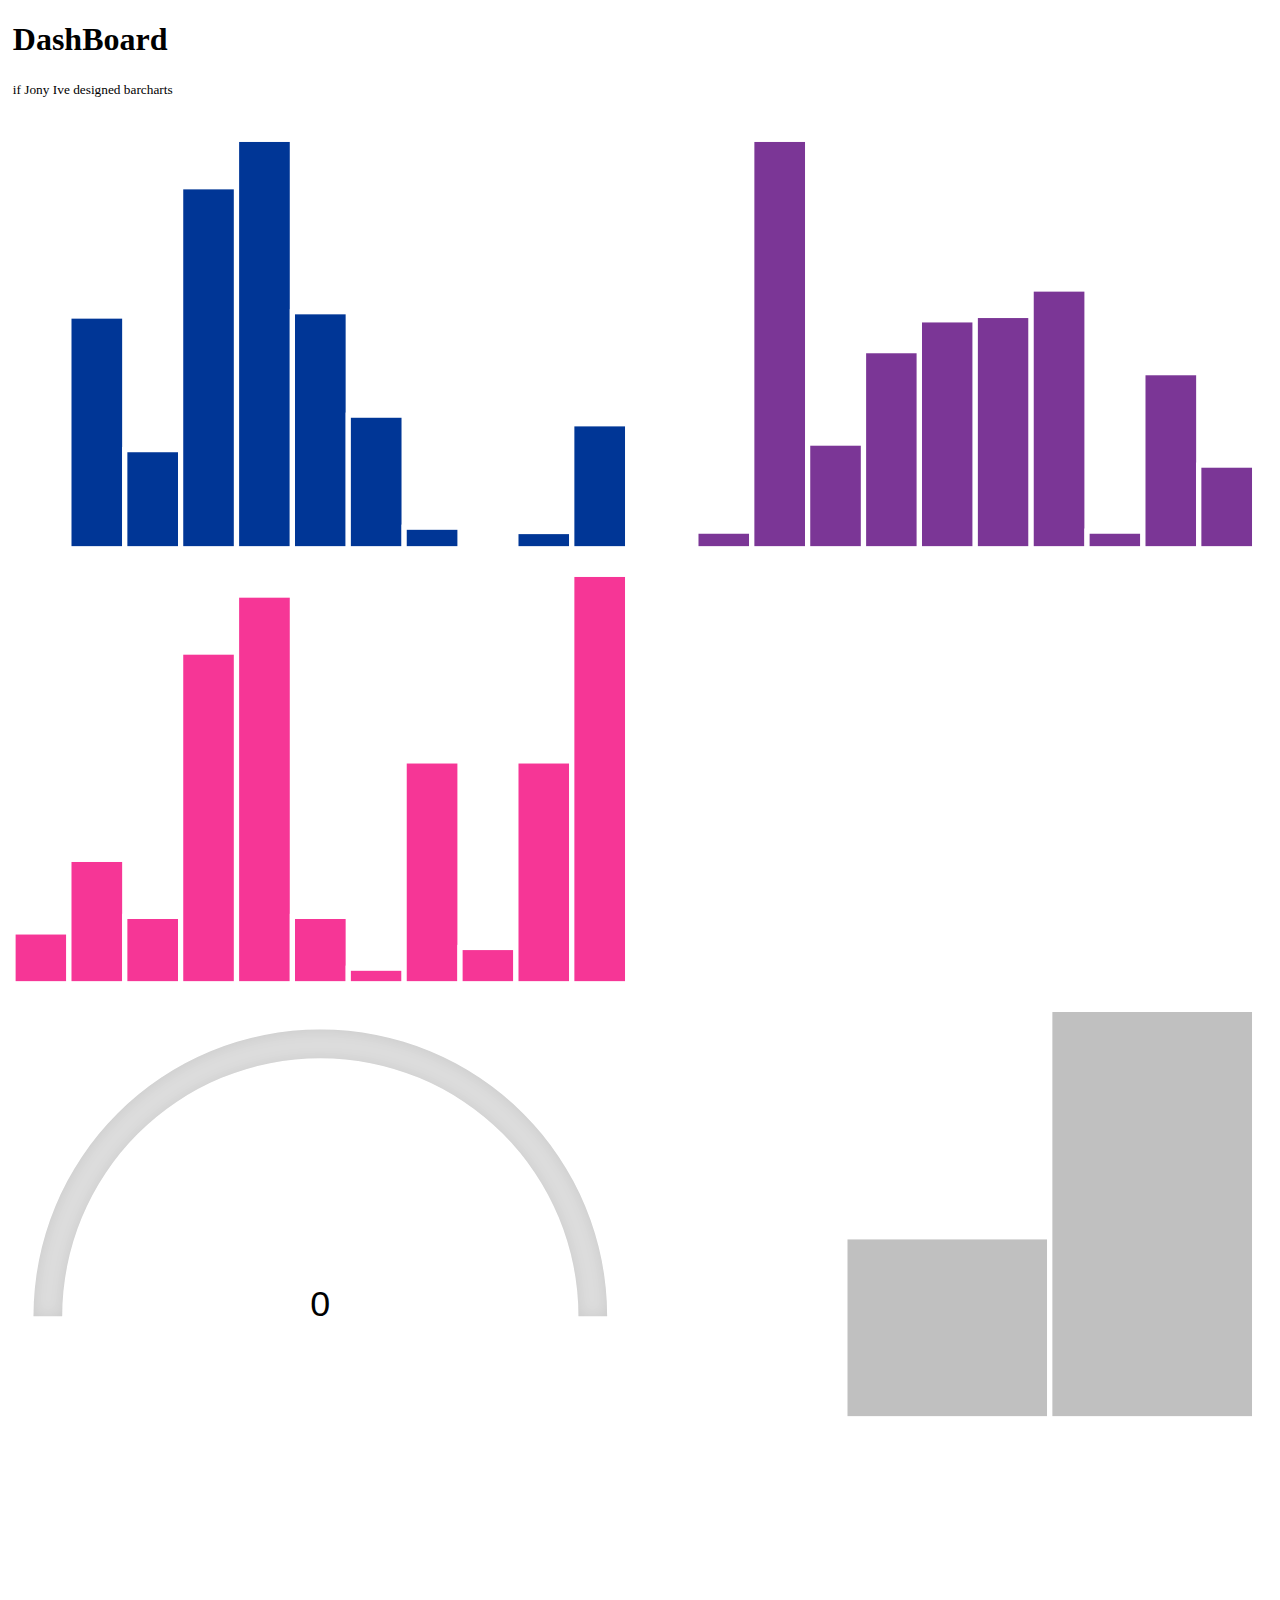
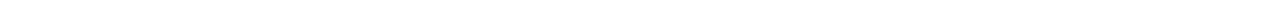
<file: index.html>
<!doctype html>
<html>
<head>
	<meta charset="utf-8">
	<meta name="viewport" content="width=device-width, initial-scale=1">
	<meta name="description" content="Labbing with D3 and moduling">
	<meta name="author" content="Niklas Ek">

	<title>Modular D3 Charts</title>
	<link rel="stylesheet" href="style.css">

</head>
<body>
	<div id="monastery">
		<h1>DashBoard</h1>
		<p><small>if Jony Ive designed barcharts</small></p>
		<div id="widgets"></div>
	</div>

	<!--<script src="http://d3js.org/d3.v3.min.js"></script>-->
	<script src="d3.v2.min.js"></script>
	<script src="wisdom/Base.js"></script>
	<script src="wisdom/BarChart.js"></script>
	<script src="wisdom/ArcClock.js"></script>
	<script src="wisdom/ArcGauge.js"></script>
	<script src="app.js"></script>
</body>
</html>
</file>
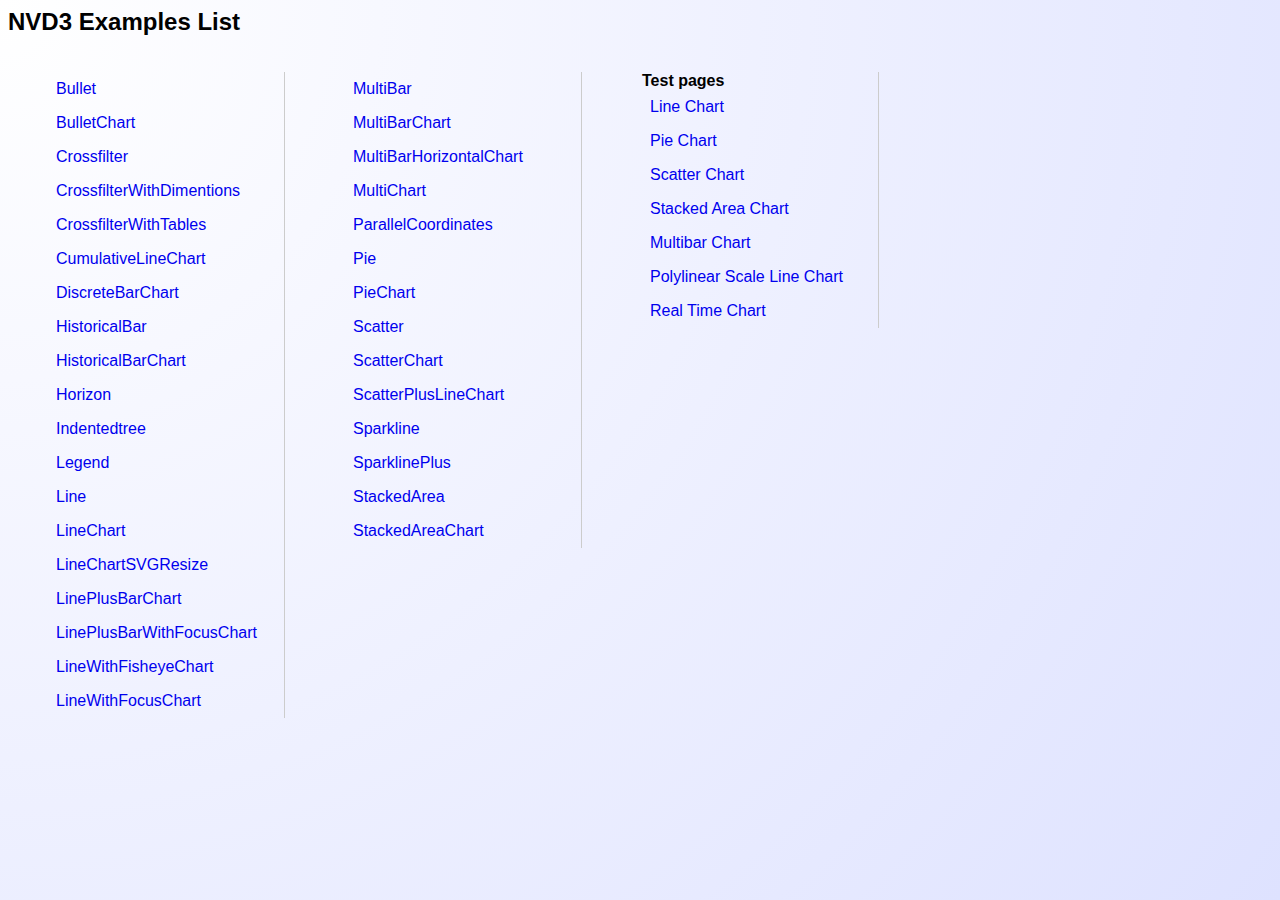
<file: novus-nvd3/examples/index.html>
<!DOCTYPE html PUBLIC "-//W3C//DTD HTML 3.2 Final//EN"><html>
<title>NVD3 Examples List</title>
<body>
<style>
body {
	font-family: Helvetica;
	/* IE10 Consumer Preview */ 
	background-image: -ms-radial-gradient(left top, circle farthest-corner, #FFFFFF 0%, #DEE2FF 100%);

	/* Mozilla Firefox */ 
	background-image: -moz-radial-gradient(left top, circle farthest-corner, #FFFFFF 0%, #DEE2FF 100%);

	/* Opera */ 
	background-image: -o-radial-gradient(left top, circle farthest-corner, #FFFFFF 0%, #DEE2FF 100%);

	/* Webkit (Safari/Chrome 10) */ 
	background-image: -webkit-gradient(radial, left top, 0, left top, 1012, color-stop(0, #FFFFFF), color-stop(1, #DEE2FF));

	/* Webkit (Chrome 11+) */ 
	background-image: -webkit-radial-gradient(left top, circle farthest-corner, #FFFFFF 0%, #DEE2FF 100%);

	/* W3C Markup, IE10 Release Preview */ 
	background-image: radial-gradient(circle farthest-corner at left top, #FFFFFF 0%, #DEE2FF 100%);
}

ul {
	list-style: none;
	float: left;
	margin-right: 20px;
	border-right: solid 1px #ccc;
}

li {
	padding: 8px;
	min-width: 220px;
}

a {
	text-decoration: none;
	display:block;
}

li:hover {
	background-color: #ccc;
}
</style>
<h2>NVD3 Examples List</h2>
<ul>
<li><a href="bullet.html">Bullet</a>
<li><a href="bulletChart.html">BulletChart</a>
<li><a href="crossfilter.html">Crossfilter</a>
<li><a href="crossfilterWithDimentions.html">CrossfilterWithDimentions</a>
<li><a href="crossfilterWithTables.html">CrossfilterWithTables</a>
<li><a href="cumulativeLineChart.html">CumulativeLineChart</a>
<li><a href="discreteBarChart.html">DiscreteBarChart</a>
<li><a href="historicalBar.html">HistoricalBar</a>
<li><a href="historicalBarChart.html">HistoricalBarChart</a>
<li><a href="horizon.html">Horizon</a>
<li><a href="indentedtree.html">Indentedtree</a>
<li><a href="legend.html">Legend</a>
<li><a href="line.html">Line</a>
<li><a href="lineChart.html">LineChart</a>
<li><a href="lineChartSVGResize.html">LineChartSVGResize</a>
<li><a href="linePlusBarChart.html">LinePlusBarChart</a>
<li><a href="linePlusBarWithFocusChart.html">LinePlusBarWithFocusChart</a>
<li><a href="lineWithFisheyeChart.html">LineWithFisheyeChart</a>
<li><a href="lineWithFocusChart.html">LineWithFocusChart</a>
</ul>
<ul>
<li><a href="multiBar.html">MultiBar</a>
<li><a href="multiBarChart.html">MultiBarChart</a>
<li><a href="multiBarHorizontalChart.html">MultiBarHorizontalChart</a>
<li><a href="multiChart.html">MultiChart</a>
<li><a href="parallelCoordinates.html">ParallelCoordinates</a>
<li><a href="pie.html">Pie</a>
<li><a href="pieChart.html">PieChart</a>
<li><a href="scatter.html">Scatter</a>
<li><a href="scatterChart.html">ScatterChart</a>
<li><a href="scatterPlusLineChart.html">ScatterPlusLineChart</a>
<li><a href="sparkline.html">Sparkline</a>
<li><a href="sparklinePlus.html">SparklinePlus</a>
<li><a href="stackedArea.html">StackedArea</a>
<li><a href="stackedAreaChart.html">StackedAreaChart</a>
</ul>

<ul>
	<strong>Test pages</strong>
	<li><a href="../test/lineChartTest.html">Line Chart</a></li>
	<li><a href="../test/pieChartTest.html">Pie Chart</a></li>
	<li><a href="../test/ScatterChartTest.html">Scatter Chart</a></li>
	<li><a href="../test/stackedAreaChartTest.html">Stacked Area Chart</a></li>
	<li><a href="../test/multiBarChartTest.html">Multibar Chart</a></li>
	<li><a href="../test/polylinearTest.html">Polylinear Scale Line Chart</a></li>
	<li><a href="../test/realTimeChartTest.html">Real Time Chart</a></li>
</ul>
</body>
</html>
</file>
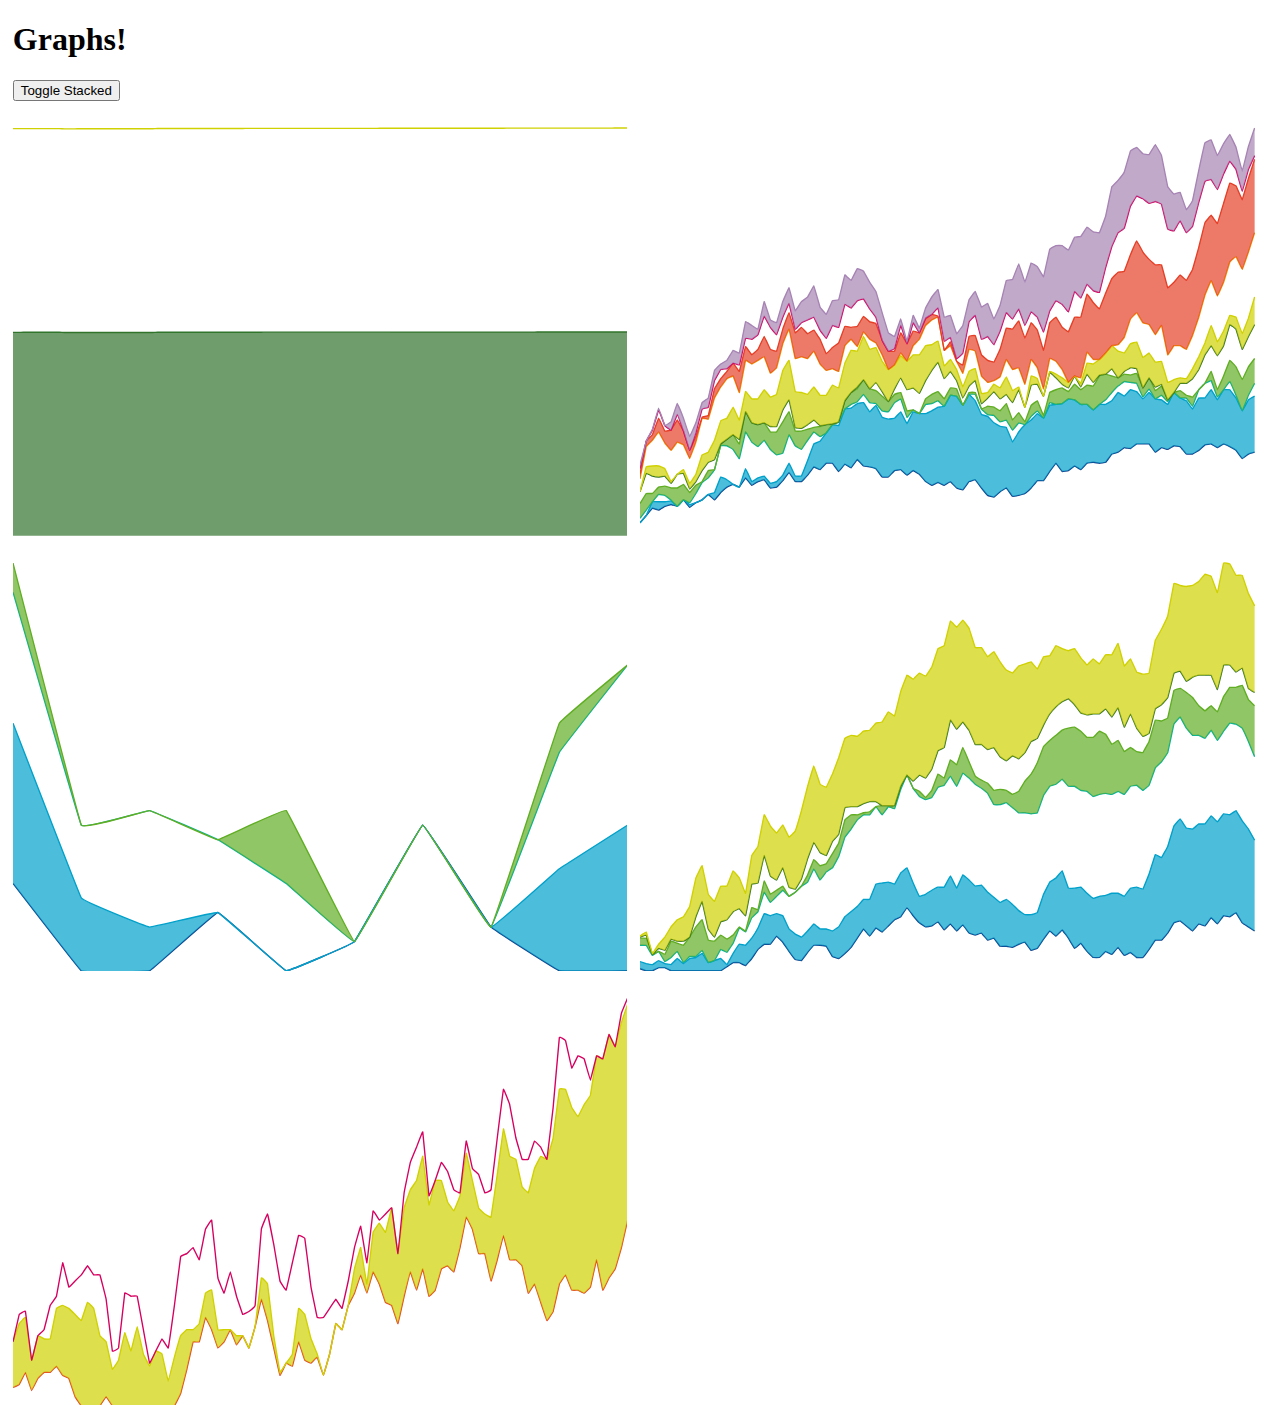
<file: graph.html>
<!doctype html>
<html>
<head>
  <meta charset="utf-8">
  <meta name="viewport" content="width=device-width, initial-scale=1">
  <meta name="description" content="Labbing with D3 and moduling">
  <meta name="author" content="Niklas Ek">

  <title>D3 Graphing</title>
  <link rel="stylesheet" href="style.css">

</head>
<body>
  <div id="monastery">
    <h1>Graphs!</h1>
    <button id="toggleStacked">Toggle Stacked</button>
    <div id="graphs5"></div>
    <div id="graphs"></div>
    <div id="graphs2"></div>
    <div id="graphs3"></div>
    <div id="graphs4"></div>
  </div>

  <!--<script src="http://d3js.org/d3.v3.min.js"></script>-->
  <script src="d3.v3.min.js"></script>
  <script src="wisdom/Graphest.js"></script>
  <script>

  /*

    Graphest

  */


var kairosResponse = {"queries":[
  {
    "sample_size":120,
    "results":[
      {
        "name": "cpu.0.cpu.system",
        "tags": {
          "host":["ash2-riemann-a1.ash2.spotify.net"],
          "role":["riemann"]
        },
        "values":[
          [1386709975964,1390662*0.999],[1386710005964,1390691*0.999],[1386710035964,1390705*0.999],[1386710065964,1390726*0.999],[1386710095964,1390742*0.999],[1386710125965,1390755*0.999],[1386710155963,1390771*0.999],[1386710185964,1390787*0.999],[1386710215964,1390809*0.999],[1386710245964,1390839*0.999],[1386710275964,1390865*0.998],[1386710305964,1390884*0.998],[1386710335965,1390894*0.998],[1386710365964,1390914*0.998],[1386710395964,1390929*0.998],[1386710425965,1390941*0.998],[1386710455963,1390955*0.998],[1386710485965,1390970*0.998],[1386710515964,1390986*0.998],[1386710545963,1390994*0.998],[1386710575964,1391004*0.998],[1386710605964,1391030*0.998],[1386710635964,1391044*0.998],[1386710665965,1391060*0.998],[1386710695964,1391075*0.998],[1386710725964,1391100*0.998],[1386710755964,1391112*0.998],[1386710785964,1391126*0.998],[1386710815964,1391140*0.999],[1386710845964,1391169*0.999],[1386710875964,1391180*0.999],[1386710905964,1391198*0.999],[1386710935964,1391220*0.999],[1386710965964,1391245*0.999],[1386710995964,1391261*0.999],[1386711025964,1391272*0.999],[1386711055964,1391286*0.999],[1386711085964,1391300*0.999],[1386711115964,1391316*0.999],[1386711145965,1391339*0.999],[1386711175964,1391350*0.999],[1386711205965,1391375*0.999],[1386711235964,1391387*0.999],[1386711265964,1391402*0.999],[1386711295964,1391423*0.999],[1386711325964,1391458*0.999],[1386711355964,1391466*0.999],[1386711385964,1391476*0.999],[1386711415964,1391492*0.999],[1386711445964,1391506*0.999],[1386711475965,1391516*0.999],[1386711505964,1391534*0.999],[1386711535964,1391555*0.999],[1386711565964,1391581*0.999],[1386711595964,1391590*0.999],[1386711625964,1391613*0.999],[1386711655964,1391626*0.999],[1386711685963,1391636*0.999],[1386711715964,1391662*0.999],[1386711745964,1391671*0.999],[1386711775964,1391678*0.999],[1386711805964,1391699*0.999],[1386711835963,1391721*0.999],[1386711865964,1391732*0.999],[1386711895964,1391740*0.999],[1386711925965,1391772*0.999],[1386711955964,1391797*0.999],[1386711985963,1391819*0.999],[1386712015965,1391848*0.999],[1386712045964,1391872*0.999],[1386712075964,1391896*0.999],[1386712105964,1391920*0.999],[1386712135964,1391934*0.999],[1386712165964,1391950*0.999],[1386712195965,1391969*0.999],[1386712225964,1391984*0.999],[1386712255964,1392009*0.999],[1386712285964,1392020*0.999],[1386712315964,1392038*0.999],[1386712345964,1392049*0.999],[1386712375964,1392077*0.999],[1386712405964,1392103*0.999],[1386712435964,1392116*0.999],[1386712465967,1392125*0.999],[1386712495964,1392140*0.999],[1386712525964,1392159*0.999],[1386712555964,1392177*0.999],[1386712585963,1392189*0.999],[1386712615964,1392201*0.999],[1386712645964,1392223*0.999],[1386712675965,1392232*0.999],[1386712705964,1392250*0.999],[1386712735963,1392261*0.999],[1386712765964,1392269*0.999],[1386712795964,1392284*0.999],[1386712825964,1392306*0.999],[1386712855964,1392319*0.999],[1386712885964,1392345*0.999],[1386712915962,1392362*0.999],[1386712945964,1392373*0.999],[1386712975964,1392388*0.999],[1386713005965,1392411*0.999],[1386713035964,1392433*0.999],[1386713065964,1392441*0.999],[1386713095965,1392458*0.999],[1386713125965,1392482*0.999],[1386713155964,1392495*0.999],[1386713185964,1392503*0.999],[1386713215964,1392511*0.999],[1386713245964,1392527*0.999],[1386713275964,1392546*0.999],[1386713305964,1392589*0.999],[1386713335963,1392619*0.999],[1386713365963,1392716*0.999],[1386713395962,1392732*0.999],[1386713425964,1392751*0.999],[1386713455964,1392761*0.999],[1386713485964,1392778*0.999],[1386713515967,1392788*0.999],[1386713545964,1392798*0.999]
        ]
      },
      {
        "name": "cpu.0.cpu.system-small",
        "renderer": "line",
        "tags": {
          "host":["ash2-riemann-a1.ash2.spotify.net"],
          "role":["riemann"]
        },
        "values":[
          [1386709975964,1390662],[1386710005964,1390691],[1386710035964,1390705],[1386710065964,1390726],[1386710095964,1390742],[1386710125965,1390755],[1386710155963,1390771],[1386710185964,1390787],[1386710215964,1390809],[1386710245964,1390839],[1386710275964,1390865],[1386710305964,1390884],[1386710335965,1390894],[1386710365964,1390914],[1386710395964,1390929],[1386710425965,1390941],[1386710455963,1390955],[1386710485965,1390970],[1386710515964,1390986],[1386710545963,1390994],[1386710575964,1391004],[1386710605964,1391030],[1386710635964,1391044],[1386710665965,1391060],[1386710695964,1391075],[1386710725964,1391100],[1386710755964,1391112],[1386710785964,1391126],[1386710815964,1391140],[1386710845964,1391169],[1386710875964,1391180],[1386710905964,1391198],[1386710935964,1391220],[1386710965964,1391245],[1386710995964,1391261],[1386711025964,1391272],[1386711055964,1391286],[1386711085964,1391300],[1386711115964,1391316],[1386711145965,1391339],[1386711175964,1391350],[1386711205965,1391375],[1386711235964,1391387],[1386711265964,1391402],[1386711295964,1391423],[1386711325964,1391458],[1386711355964,1391466],[1386711385964,1391476],[1386711415964,1391492],[1386711445964,1391506],[1386711475965,1391516],[1386711505964,1391534],[1386711535964,1391555],[1386711565964,1391581],[1386711595964,1391590],[1386711625964,1391613],[1386711655964,1391626],[1386711685963,1391636],[1386711715964,1391662],[1386711745964,1391671],[1386711775964,1391678],[1386711805964,1391699],[1386711835963,1391721],[1386711865964,1391732],[1386711895964,1391740],[1386711925965,1391772],[1386711955964,1391797],[1386711985963,1391819],[1386712015965,1391848],[1386712045964,1391872],[1386712075964,1391896],[1386712105964,1391920],[1386712135964,1391934],[1386712165964,1391950],[1386712195965,1391969],[1386712225964,1391984],[1386712255964,1392009],[1386712285964,1392020],[1386712315964,1392038],[1386712345964,1392049],[1386712375964,1392077],[1386712405964,1392103],[1386712435964,1392116],[1386712465967,1392125],[1386712495964,1392140],[1386712525964,1392159],[1386712555964,1392177],[1386712585963,1392189],[1386712615964,1392201],[1386712645964,1392223],[1386712675965,1392232],[1386712705964,1392250],[1386712735963,1392261],[1386712765964,1392269],[1386712795964,1392284],[1386712825964,1392306],[1386712855964,1392319],[1386712885964,1392345],[1386712915962,1392362],[1386712945964,1392373],[1386712975964,1392388],[1386713005965,1392411],[1386713035964,1392433],[1386713065964,1392441],[1386713095965,1392458],[1386713125965,1392482],[1386713155964,1392495],[1386713185964,1392503],[1386713215964,1392511],[1386713245964,1392527],[1386713275964,1392546],[1386713305964,1392589],[1386713335963,1392619],[1386713365963,1392716],[1386713395962,1392732],[1386713425964,1392751],[1386713455964,1392761],[1386713485964,1392778],[1386713515967,1392788],[1386713545964,1392798]
        ]
      }
    ]
  }
]}

var kairosFormatedData = kairosResponse.queries[0].results.map(function(series, i){
  var dataPoints = series.values.map(function(point){
    var pointObj = {x: point[0], y: point[1]};
    return pointObj;
  });
  delete series.values;
  series.dataPoints = dataPoints;
  return series;
});




  var genData = function(series, points){
    if(!series) var series = 1;
    if(!points) var points = 10;

    var dataset = [];
    var newX = 0;
    var newY, i, j;

    for(i=0; i<points; i++){
      newX += 1;
      for(j=0; j<series; j++){
        oldY = Math.round(Math.random()*10);
        if(!dataset[j]) dataset.push({dataPoints: []});
        if(dataset[j].dataPoints[i-1]) oldY = dataset[j].dataPoints[i-1].y;

        newY = oldY + Math.round(Math.random()*20)-10;
        newY = newY > 100 ? 100 : newY;
        newY = newY < 0 ? 0 : newY;

        if(!dataset[j].name) dataset[j].name = "series"+j;
        if(j%2 === 0 && !dataset[j].renderer) dataset[j].renderer = "line";
        dataset[j].dataPoints.push( {x: newX, y:  newY} );
      }
    }
    return dataset;
  }

  var graphData = genData(10, 100);
  var graphData2 = genData(4, 10);
  var graphData3 = genData(6, 100);
  var graphData4 = genData(3, 100);

  colors = ["navy", "blue", "teal", "green", "forest", "yellow", "orange", "red", "pink", "purple","navy", "blue", "teal", "green", "forest", "yellow", "orange", "red", "pink", "purple","navy", "blue", "teal", "green", "forest", "yellow", "orange", "red", "pink", "purple"];

  var graph5 = new Wisdom.Graphest({
    data: kairosFormatedData,
    wrapper: "#graphs5",
    area: true,
    stacked: true,
    colorClass: ["forest", "yellow", "pink"]
  });

  var graph = new Wisdom.Graphest({
    data: graphData,
    wrapper: "#graphs",
    area: true,
    stacked: true,
    colorClass: colors
  });

  var graph2 = new Wisdom.Graphest({
    data: graphData2,
    wrapper: "#graphs2",
    area: true,
    stacked: true,
    colorClass: colors
  });

  var graph3 = new Wisdom.Graphest({
    data: graphData3,
    wrapper: "#graphs3",
    area: false,
    stacked: true,
    colorClass: colors
  });

  var graph4 = new Wisdom.Graphest({
    data: graphData4,
    wrapper: "#graphs4",
    area: true,
    stacked: true,
    colorClass: ["red", "yellow", "pink"]
  });



  var toggleStacked = document.querySelector('#toggleStacked');

  toggleStacked.addEventListener('click', function(){
    graph.toggleStacked();
    graph2.toggleStacked();
    graph3.toggleStacked();
    graph4.toggleStacked();
    graph5.toggleStacked();
  });

  </script>
</body>
</html>
</file>
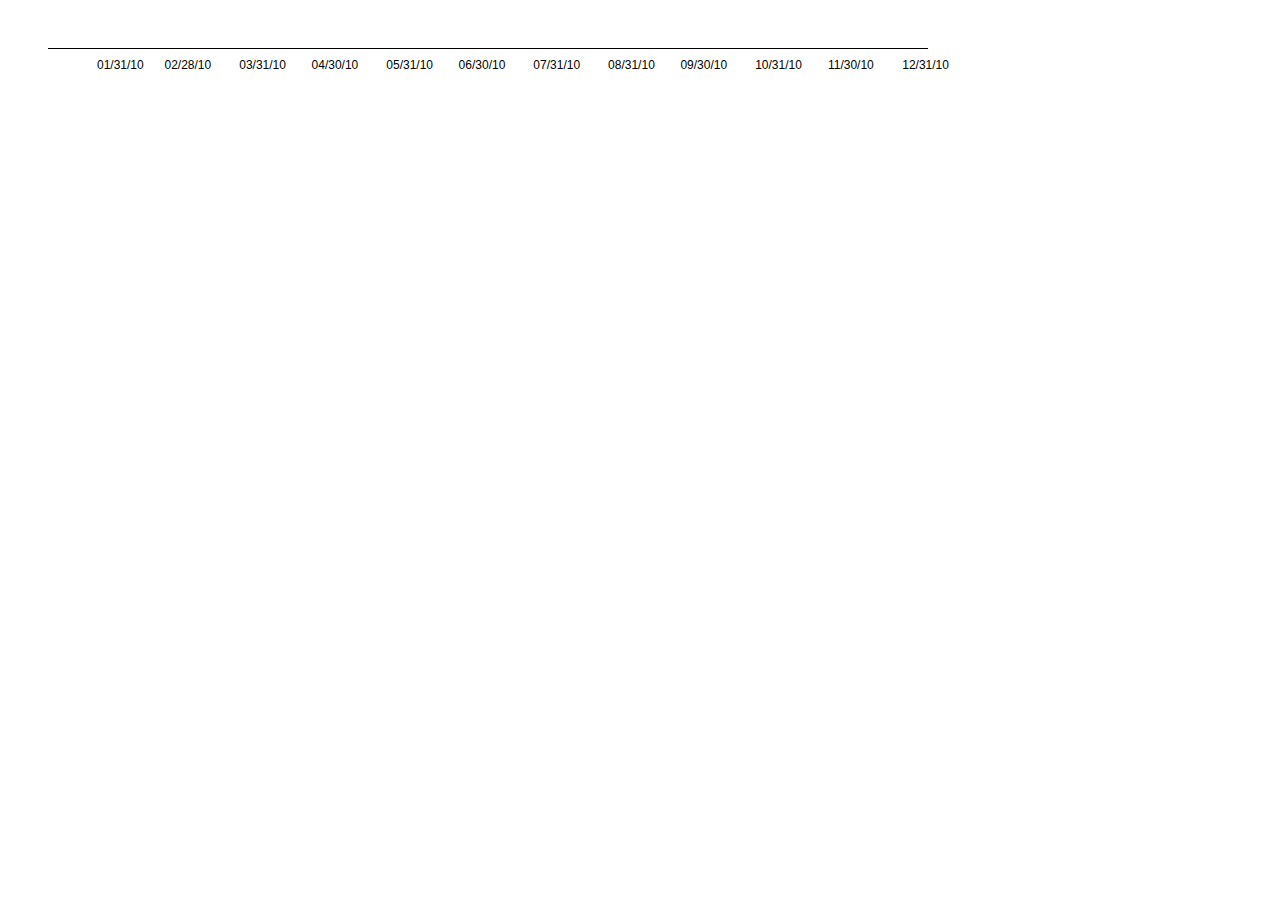
<file: novus-nvd3/deprecated/monthendAxis.html>
<!DOCTYPE html>
<meta charset="utf-8">
<link href="../src/nv.d3.css" rel="stylesheet" type="text/css">
<style>

</style>

<body>


  <script src="../lib/d3.v2.js"></script>
  <script src="../nv.d3.js"></script>
  <script>

    function ilog(text) {
      console.log(text);
      return text;
    }


  function daysInMonth(month,year) {
    var m = [31,28,31,30,31,30,31,31,30,31,30,31];
    if (month != 2) return m[month - 1];
    if (year%4 != 0) return m[1];
    if (year%100 == 0 && year%400 != 0) return m[1];
    return m[1] + 1;
  }


  function d3_time_range(floor, step, number) {
    return function(t0, t1, dt) {
      var time = floor(t0), times = [];
      if (time < t0) step(time);
      if (dt > 1) {
        while (time < t1) {
          var date = new Date(+time);
          if (!(number(date) % dt)) times.push(date);
          step(time);
        }
      } else {
        while (time < t1) times.push(new Date(+time)), step(time);
      }
      return times;
    };
  }


  d3.time.monthEnd = function(date) {
    return new Date(date.getFullYear(), date.getMonth(), 0);
  };


  d3.time.monthEnds = d3_time_range(d3.time.monthEnd, function(date) {
      date.setUTCDate(date.getUTCDate() + 1);
      date.setDate(daysInMonth(date.getMonth() + 1, date.getFullYear()));
    }, function(date) {
      return date.getMonth();
    }
  );




  var margin = {top: 10, right: 40, bottom: 40, left: 40},
      width = 960 - margin.left - margin.right,
      height = 80 - margin.top - margin.bottom;

  var x = d3.time.scale()
      .domain([new Date(2010, 0, 1), new Date(2011, 0, 1)])
      .range([0, width]);

  var xAxis = d3.svg.axis()
      .scale(x)
      .orient("bottom")
      //.ticks(d3.time.months)
      .ticks(d3.time.monthEnds)
      //.tickSubdivide(3)
      .tickSize(8, 4, 0)
      .tickFormat(d3.time.format("%x"));
      //.tickFormat(d3.time.format("%B"));

  var svg = d3.select("body").append("svg")
      .attr("width", width + margin.left + margin.right)
      .attr("height", height + margin.top + margin.bottom)
    .append("g")
      .attr("transform", "translate(" + margin.left + "," + margin.top + ")");

  svg.append("g")
      .attr("class", "x axis")
      .attr("transform", "translate(0," + height + ")")
      .call(xAxis)

    .selectAll("text")
      .attr("text-anchor", "middle")
      //.attr("text-anchor", "start")
      .attr("x", 0)
      .attr("y", 12);

  </script>
</file>
<file: style.css>
body { margin: 0;  }

#monastery {
	width:98%;
	margin: 0 auto;
}
#widgets { width: 100%; }
.widget {
	display: block;
	position: relative;
	width: 100%;
	margin-bottom: 5%;
	background: none;
}
.widget svg {
	position: relative;
	display: block;
	width: 100%;
	height: 100%;
	padding: 0;
	margin:0;
	font-family: "Helvetica Neue", Helvetica, Arial, sans-serif;
	font-weight: 300;
	font-size: 35px;
}

.widget rect {
	stroke: white;
	stroke-width:1%;
}

.widget text {
	text-anchor: middle;
	opacity:1;
	-webkit-transition: all 150ms ease-in-out;
}

.hidden {
	opacity:0 !important;
}

/*path {
  fill: #ddd;
}*/

.arcgauge-metric {
	fill: cyan;
}


.line {
  fill: none;
  stroke-width:2;
}

@media (min-width: 699px){
  .widget {
  	float:left;
  	width:49%;
  	margin: 2% 1% 0 0;
  }
}




.area {
  opacity: 0.7;
}

/*
$navy: #113F8C;
$blue: #00A1CB;
$teal: #01A4A4;
$green: #61AE24;
$forest: #32742C;
$yellow: #D0D102;
$orange: #F18D05;
$red: #E54028;
$pink: #D70060;
$purple: #A784B4;*/

/* color classes */

.line.white { stroke: #fafafa; }
.area.white { fill: #fafafa; }
.line.navy { stroke: #113F8C; }
.area.navy { fill: #113F8C; }
.line.blue { stroke: #00A1CB; }
.area.blue { fill: #00A1CB; }
.line.teal { stroke: #01B4A4; }
.area.teal { fill: #01B4A4; }
.line.green { stroke: #61AE24; }
.area.green { fill: #61AE24; }
.line.forest { stroke: #32742C; }
.area.forest { fill: #32742C; }
.line.yellow { stroke: #D0D102; }
.area.yellow { fill: #D0D102; }
.line.orange { stroke: #F18D05; }
.area.orange { fill: #F18D05; }
.line.red { stroke: #E54028; }
.area.red { fill: #E54028; }
.line.pink { stroke: #D70060; }
.area.pink { fill: #D70060; }
.line.purple { stroke: #A784B4; }
.area.purple { fill: #A784B4; }
</file>
<file: novus-nvd3/src/nv.d3.css>
/********************
 * HTML CSS
 */


.chartWrap {
  margin: 0;
  padding: 0;
  overflow: hidden;
}

/********************
  Box shadow and border radius styling
*/
.nvtooltip.with-3d-shadow, .with-3d-shadow .nvtooltip {
  -moz-box-shadow: 0 5px 10px rgba(0,0,0,.2);
  -webkit-box-shadow: 0 5px 10px rgba(0,0,0,.2);
  box-shadow: 0 5px 10px rgba(0,0,0,.2);

  -webkit-border-radius: 6px;
  -moz-border-radius: 6px;
  border-radius: 6px;
}

/********************
 * TOOLTIP CSS
 */

.nvtooltip {
  position: absolute;
  background-color: rgba(255,255,255,1.0);
  padding: 1px;
  border: 1px solid rgba(0,0,0,.2);
  z-index: 10000;

  font-family: Arial;
  font-size: 13px;
  text-align: left;
  pointer-events: none;

  white-space: nowrap;

  -webkit-touch-callout: none;
  -webkit-user-select: none;
  -khtml-user-select: none;
  -moz-user-select: none;
  -ms-user-select: none;
  user-select: none;
}

/*Give tooltips that old fade in transition by
    putting a "with-transitions" class on the container div.
*/
.nvtooltip.with-transitions, .with-transitions .nvtooltip {
  transition: opacity 250ms linear;
  -moz-transition: opacity 250ms linear;
  -webkit-transition: opacity 250ms linear;

  transition-delay: 250ms;
  -moz-transition-delay: 250ms;
  -webkit-transition-delay: 250ms;
}

.nvtooltip.x-nvtooltip,
.nvtooltip.y-nvtooltip {
  padding: 8px;
}

.nvtooltip h3 {
  margin: 0;
  padding: 4px 14px;
  line-height: 18px;
  font-weight: normal;
  background-color: rgba(247,247,247,0.75);
  text-align: center;

  border-bottom: 1px solid #ebebeb;

  -webkit-border-radius: 5px 5px 0 0;
  -moz-border-radius: 5px 5px 0 0;
  border-radius: 5px 5px 0 0;
}

.nvtooltip p {
  margin: 0;
  padding: 5px 14px;
  text-align: center;
}

.nvtooltip span {
  display: inline-block;
  margin: 2px 0;
}

.nvtooltip table {
  margin: 6px;
  border-spacing:0;
}


.nvtooltip table td {
  padding: 2px 9px 2px 0;
  vertical-align: middle;
}

.nvtooltip table td.key {
  font-weight:normal;
}
.nvtooltip table td.value {
  text-align: right;
  font-weight: bold;
}

.nvtooltip table tr.highlight td {
  padding: 1px 9px 1px 0;
  border-bottom-style: solid;
  border-bottom-width: 1px;
  border-top-style: solid;
  border-top-width: 1px;
}

.nvtooltip table td.legend-color-guide div {
  width: 8px;
  height: 8px;
  vertical-align: middle;
}

.nvtooltip .footer {
  padding: 3px;
  text-align: center;
}


.nvtooltip-pending-removal {
  position: absolute;
  pointer-events: none;
}


/********************
 * SVG CSS
 */


svg {
  -webkit-touch-callout: none;
  -webkit-user-select: none;
  -khtml-user-select: none;
  -moz-user-select: none;
  -ms-user-select: none;
  user-select: none;
  /* Trying to get SVG to act like a greedy block in all browsers */
  display: block;
  width:100%;
  height:100%;
}


svg text {
  font: normal 12px Arial;
}

svg .title {
 font: bold 14px Arial;
}

.nvd3 .nv-background {
  fill: white;
  fill-opacity: 0;
  /*
  pointer-events: none;
  */
}

.nvd3.nv-noData {
  font-size: 18px;
  font-weight: bold;
}


/**********
*  Brush
*/

.nv-brush .extent {
  fill-opacity: .125;
  shape-rendering: crispEdges;
}



/**********
*  Legend
*/

.nvd3 .nv-legend .nv-series {
  cursor: pointer;
}

.nvd3 .nv-legend .disabled circle {
  fill-opacity: 0;
}



/**********
*  Axes
*/
.nvd3 .nv-axis {
  pointer-events:none;
}

.nvd3 .nv-axis path {
  fill: none;
  stroke: #000;
  stroke-opacity: .75;
  shape-rendering: crispEdges;
}

.nvd3 .nv-axis path.domain {
  stroke-opacity: .75;
}

.nvd3 .nv-axis.nv-x path.domain {
  stroke-opacity: 0;
}

.nvd3 .nv-axis line {
  fill: none;
  stroke: #e5e5e5;
  shape-rendering: crispEdges;
}

.nvd3 .nv-axis .zero line,
/*this selector may not be necessary*/ .nvd3 .nv-axis line.zero {
  stroke-opacity: .75;
}

.nvd3 .nv-axis .nv-axisMaxMin text {
  font-weight: bold;
}

.nvd3 .x  .nv-axis .nv-axisMaxMin text,
.nvd3 .x2 .nv-axis .nv-axisMaxMin text,
.nvd3 .x3 .nv-axis .nv-axisMaxMin text {
  text-anchor: middle
}



/**********
*  Brush
*/

.nv-brush .resize path {
  fill: #eee;
  stroke: #666;
}



/**********
*  Bars
*/

.nvd3 .nv-bars .negative rect {
    zfill: brown;
}

.nvd3 .nv-bars rect {
  zfill: steelblue;
  fill-opacity: .75;

  transition: fill-opacity 250ms linear;
  -moz-transition: fill-opacity 250ms linear;
  -webkit-transition: fill-opacity 250ms linear;
}

.nvd3 .nv-bars rect.hover {
  fill-opacity: 1;
}

.nvd3 .nv-bars .hover rect {
  fill: lightblue;
}

.nvd3 .nv-bars text {
  fill: rgba(0,0,0,0);
}

.nvd3 .nv-bars .hover text {
  fill: rgba(0,0,0,1);
}


/**********
*  Bars
*/

.nvd3 .nv-multibar .nv-groups rect,
.nvd3 .nv-multibarHorizontal .nv-groups rect,
.nvd3 .nv-discretebar .nv-groups rect {
  stroke-opacity: 0;

  transition: fill-opacity 250ms linear;
  -moz-transition: fill-opacity 250ms linear;
  -webkit-transition: fill-opacity 250ms linear;
}

.nvd3 .nv-multibar .nv-groups rect:hover,
.nvd3 .nv-multibarHorizontal .nv-groups rect:hover,
.nvd3 .nv-discretebar .nv-groups rect:hover {
  fill-opacity: 1;
}

.nvd3 .nv-discretebar .nv-groups text,
.nvd3 .nv-multibarHorizontal .nv-groups text {
  font-weight: bold;
  fill: rgba(0,0,0,1);
  stroke: rgba(0,0,0,0);
}

/***********
*  Pie Chart
*/

.nvd3.nv-pie path {
  stroke-opacity: 0;
  transition: fill-opacity 250ms linear, stroke-width 250ms linear, stroke-opacity 250ms linear;
  -moz-transition: fill-opacity 250ms linear, stroke-width 250ms linear, stroke-opacity 250ms linear;
  -webkit-transition: fill-opacity 250ms linear, stroke-width 250ms linear, stroke-opacity 250ms linear;

}

.nvd3.nv-pie .nv-slice text {
  stroke: #000;
  stroke-width: 0;
}

.nvd3.nv-pie path {
  stroke: #fff;
  stroke-width: 1px;
  stroke-opacity: 1;
}

.nvd3.nv-pie .hover path {
  fill-opacity: .7;
}
.nvd3.nv-pie .nv-label {
  pointer-events: none;
}
.nvd3.nv-pie .nv-label rect {
  fill-opacity: 0;
  stroke-opacity: 0;
}

/**********
* Lines
*/

.nvd3 .nv-groups path.nv-line {
  fill: none;
  stroke-width: 1.5px;
  /*
  stroke-linecap: round;
  shape-rendering: geometricPrecision;

  transition: stroke-width 250ms linear;
  -moz-transition: stroke-width 250ms linear;
  -webkit-transition: stroke-width 250ms linear;

  transition-delay: 250ms
  -moz-transition-delay: 250ms;
  -webkit-transition-delay: 250ms;
  */
}

.nvd3 .nv-groups path.nv-line.nv-thin-line {
  stroke-width: 1px;
}


.nvd3 .nv-groups path.nv-area {
  stroke: none;
  /*
  stroke-linecap: round;
  shape-rendering: geometricPrecision;

  stroke-width: 2.5px;
  transition: stroke-width 250ms linear;
  -moz-transition: stroke-width 250ms linear;
  -webkit-transition: stroke-width 250ms linear;

  transition-delay: 250ms
  -moz-transition-delay: 250ms;
  -webkit-transition-delay: 250ms;
  */
}

.nvd3 .nv-line.hover path {
  stroke-width: 6px;
}

/*
.nvd3.scatter .groups .point {
  fill-opacity: 0.1;
  stroke-opacity: 0.1;
}
  */

.nvd3.nv-line .nvd3.nv-scatter .nv-groups .nv-point {
  fill-opacity: 0;
  stroke-opacity: 0;
}

.nvd3.nv-scatter.nv-single-point .nv-groups .nv-point {
  fill-opacity: .5 !important;
  stroke-opacity: .5 !important;
}


.with-transitions .nvd3 .nv-groups .nv-point {
  transition: stroke-width 250ms linear, stroke-opacity 250ms linear;
  -moz-transition: stroke-width 250ms linear, stroke-opacity 250ms linear;
  -webkit-transition: stroke-width 250ms linear, stroke-opacity 250ms linear;

}

.nvd3.nv-scatter .nv-groups .nv-point.hover,
.nvd3 .nv-groups .nv-point.hover {
  stroke-width: 7px;
  fill-opacity: .95 !important;
  stroke-opacity: .95 !important;
}


.nvd3 .nv-point-paths path {
  stroke: #aaa;
  stroke-opacity: 0;
  fill: #eee;
  fill-opacity: 0;
}



.nvd3 .nv-indexLine {
  cursor: ew-resize;
}


/**********
* Distribution
*/

.nvd3 .nv-distribution {
  pointer-events: none;
}



/**********
*  Scatter
*/

/* **Attempting to remove this for useVoronoi(false), need to see if it's required anywhere
.nvd3 .nv-groups .nv-point {
  pointer-events: none;
}
*/

.nvd3 .nv-groups .nv-point.hover {
  stroke-width: 20px;
  stroke-opacity: .5;
}

.nvd3 .nv-scatter .nv-point.hover {
  fill-opacity: 1;
}

/*
.nv-group.hover .nv-point {
  fill-opacity: 1;
}
*/


/**********
*  Stacked Area
*/

.nvd3.nv-stackedarea path.nv-area {
  fill-opacity: .7;
  /*
  stroke-opacity: .65;
  fill-opacity: 1;
  */
  stroke-opacity: 0;

  transition: fill-opacity 250ms linear, stroke-opacity 250ms linear;
  -moz-transition: fill-opacity 250ms linear, stroke-opacity 250ms linear;
  -webkit-transition: fill-opacity 250ms linear, stroke-opacity 250ms linear;

  /*
  transition-delay: 500ms;
  -moz-transition-delay: 500ms;
  -webkit-transition-delay: 500ms;
  */

}

.nvd3.nv-stackedarea path.nv-area.hover {
  fill-opacity: .9;
  /*
  stroke-opacity: .85;
  */
}
/*
.d3stackedarea .groups path {
  stroke-opacity: 0;
}
  */



.nvd3.nv-stackedarea .nv-groups .nv-point {
  stroke-opacity: 0;
  fill-opacity: 0;
}

/*
.nvd3.nv-stackedarea .nv-groups .nv-point.hover {
  stroke-width: 20px;
  stroke-opacity: .75;
  fill-opacity: 1;
}*/



/**********
*  Line Plus Bar
*/

.nvd3.nv-linePlusBar .nv-bar rect {
  fill-opacity: .75;
}

.nvd3.nv-linePlusBar .nv-bar rect:hover {
  fill-opacity: 1;
}


/**********
*  Bullet
*/

.nvd3.nv-bullet { font: 10px sans-serif; }
.nvd3.nv-bullet .nv-measure { fill-opacity: .8; }
.nvd3.nv-bullet .nv-measure:hover { fill-opacity: 1; }
.nvd3.nv-bullet .nv-marker { stroke: #000; stroke-width: 2px; }
.nvd3.nv-bullet .nv-markerTriangle { stroke: #000; fill: #fff; stroke-width: 1.5px; }
.nvd3.nv-bullet .nv-tick line { stroke: #666; stroke-width: .5px; }
.nvd3.nv-bullet .nv-range.nv-s0 { fill: #eee; }
.nvd3.nv-bullet .nv-range.nv-s1 { fill: #ddd; }
.nvd3.nv-bullet .nv-range.nv-s2 { fill: #ccc; }
.nvd3.nv-bullet .nv-title { font-size: 14px; font-weight: bold; }
.nvd3.nv-bullet .nv-subtitle { fill: #999; }


.nvd3.nv-bullet .nv-range {
  fill: #bababa;
  fill-opacity: .4;
}
.nvd3.nv-bullet .nv-range:hover {
  fill-opacity: .7;
}



/**********
* Sparkline
*/

.nvd3.nv-sparkline path {
  fill: none;
}

.nvd3.nv-sparklineplus g.nv-hoverValue {
  pointer-events: none;
}

.nvd3.nv-sparklineplus .nv-hoverValue line {
  stroke: #333;
  stroke-width: 1.5px;
 }

.nvd3.nv-sparklineplus,
.nvd3.nv-sparklineplus g {
  pointer-events: all;
}

.nvd3 .nv-hoverArea {
  fill-opacity: 0;
  stroke-opacity: 0;
}

.nvd3.nv-sparklineplus .nv-xValue,
.nvd3.nv-sparklineplus .nv-yValue {
  /*
  stroke: #666;
  */
  stroke-width: 0;
  font-size: .9em;
  font-weight: normal;
}

.nvd3.nv-sparklineplus .nv-yValue {
  stroke: #f66;
}

.nvd3.nv-sparklineplus .nv-maxValue {
  stroke: #2ca02c;
  fill: #2ca02c;
}

.nvd3.nv-sparklineplus .nv-minValue {
  stroke: #d62728;
  fill: #d62728;
}

.nvd3.nv-sparklineplus .nv-currentValue {
  /*
  stroke: #444;
  fill: #000;
  */
  font-weight: bold;
  font-size: 1.1em;
}

/**********
* historical stock
*/

.nvd3.nv-ohlcBar .nv-ticks .nv-tick {
  stroke-width: 2px;
}

.nvd3.nv-ohlcBar .nv-ticks .nv-tick.hover {
  stroke-width: 4px;
}

.nvd3.nv-ohlcBar .nv-ticks .nv-tick.positive {
 stroke: #2ca02c;
}

.nvd3.nv-ohlcBar .nv-ticks .nv-tick.negative {
 stroke: #d62728;
}

.nvd3.nv-historicalStockChart .nv-axis .nv-axislabel {
  font-weight: bold;
}

.nvd3.nv-historicalStockChart .nv-dragTarget {
  fill-opacity: 0;
  stroke: none;
  cursor: move;
}

.nvd3 .nv-brush .extent {
  /*
  cursor: ew-resize !important;
  */
  fill-opacity: 0 !important;
}

.nvd3 .nv-brushBackground rect {
  stroke: #000;
  stroke-width: .4;
  fill: #fff;
  fill-opacity: .7;
}



/**********
* Indented Tree
*/


/**
 * TODO: the following 3 selectors are based on classes used in the example.  I should either make them standard and leave them here, or move to a CSS file not included in the library
 */
.nvd3.nv-indentedtree .name {
  margin-left: 5px;
}

.nvd3.nv-indentedtree .clickable {
  color: #08C;
  cursor: pointer;
}

.nvd3.nv-indentedtree span.clickable:hover {
  color: #005580;
  text-decoration: underline;
}


.nvd3.nv-indentedtree .nv-childrenCount {
  display: inline-block;
  margin-left: 5px;
}

.nvd3.nv-indentedtree .nv-treeicon {
  cursor: pointer;
  /*
  cursor: n-resize;
  */
}

.nvd3.nv-indentedtree .nv-treeicon.nv-folded {
  cursor: pointer;
  /*
  cursor: s-resize;
  */
}

/**********
* Parallel Coordinates
*/

.nvd3 .background path {
  fill: none;
  stroke: #ccc;
  stroke-opacity: .4;
  shape-rendering: crispEdges;
}

.nvd3 .foreground path {
  fill: none;
  stroke: steelblue;
  stroke-opacity: .7;
}

.nvd3 .brush .extent {
  fill-opacity: .3;
  stroke: #fff;
  shape-rendering: crispEdges;
}

.nvd3 .axis line, .axis path {
  fill: none;
  stroke: #000;
  shape-rendering: crispEdges;
}

.nvd3 .axis text {
  text-shadow: 0 1px 0 #fff;
}

/****
Interactive Layer
*/
.nvd3 .nv-interactiveGuideLine {
  pointer-events:none;
}
.nvd3 line.nv-guideline {
  stroke: #ccc;
}
</file>
